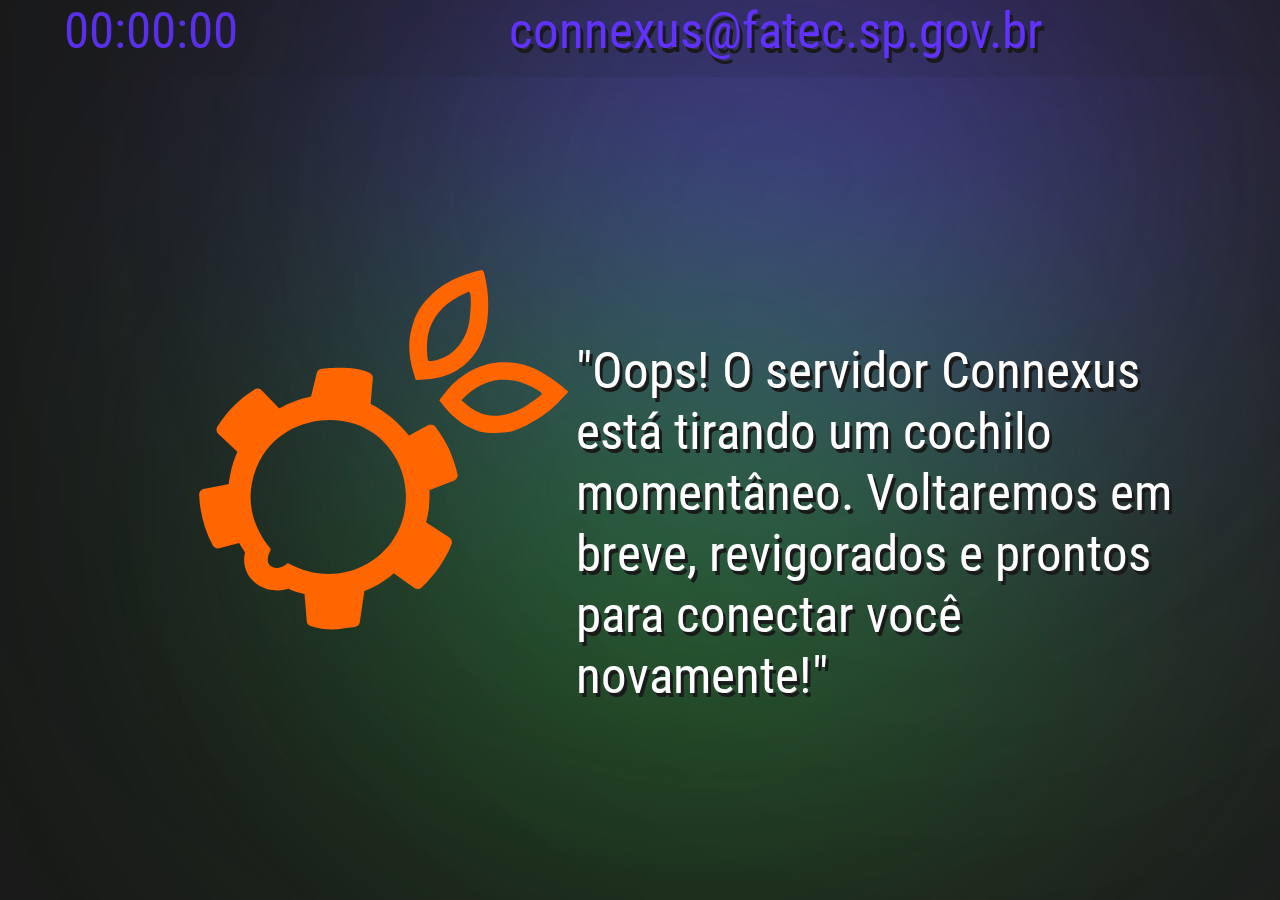
<file: index.html>
<html lang="pt-br">

<head>
    <meta charset="UTF-8">
    <meta name="viewport" content="width=device-width, initial-scale=1.0">
    <title>503 - Page is Off</title>

    <!-- tag meta para imagem do site -->
    <meta property="og:image" content="assets/global/logo_preview.png">
    <!-- tag para descrição do site -->
    <meta name="description" content="Connexus é uma plataforma de conexão entre pessoas e ideias.">
    <!-- tag para autor do site -->
    <meta name="author" content="Connexus">
    <!-- tag para palavras-chave do site -->
    <meta name="keywords"
        content="Connexus, conexão, pessoas, ideias, plataforma, comunicação, inovação, tecnologia, inteligência artificial, IA, citro, projeto, laranja, doenças, pomares, equipe, integrantes, sobre, contato, home">
    <!-- tag para site relacionado -->
    <meta name="site" content="https://teamconnexus.github.io/TeamConnexus/">

    <!-- tag para favicon -->
    <link rel="shortcut icon" href="assets/pages/503/logo_manutenção.svg" type="image/x-icon">

    <!-- tag para fonte -->
    <link rel="preconnect" href="https://fonts.googleapis.com">
    <link rel="preconnect" href="https://fonts.gstatic.com" crossorigin>
    <link
        href="https://fonts.googleapis.com/css2?family=MuseoModerno&family=Roboto+Condensed&family=Staatliches&display=swap"
        rel="stylesheet">

    <!-- link para os estilos -->
    <link rel="stylesheet" href="css/maintenance.css">


   <!-- redirecionamento temporario para a pagina 503 -->
        <meta http-equiv="refresh" content="0;url=assets/pages/503/index.html">
     
   
    <style>

       

       
    </style>
</head>

<body>
    <div class="container">
        <div class="FrutoManutenO">
          <img src="assets/pages/503/logo_manutenção.svg" alt="logo_maintenance" srcset="">
        </div>
        <div class="SiteEmManutenO">SITE EM MANUTENÇÃO</div>
        
        <div class="infosManuten"><div class="relogio"></div>connexus@fatec.sp.gov.br</div>
        
      </div>
      
</body>

<script>

    // função para o relógio
    function relogio() {
        var data = new Date();
        var horas = data.getHours();
        var minutos = data.getMinutes();
        var segundos = data.getSeconds();

        if (horas < 10) {
            horas = "0" + horas;
        }
        if (minutos < 10) {
            minutos = "0" + minutos;
        }
        if (segundos < 10) {
            segundos = "0" + segundos;
        }

        document.querySelector(".relogio").textContent = horas + ":" + minutos + ":" + segundos;
    }
    setInterval(relogio, 1000);
</script>

</html>
</file>
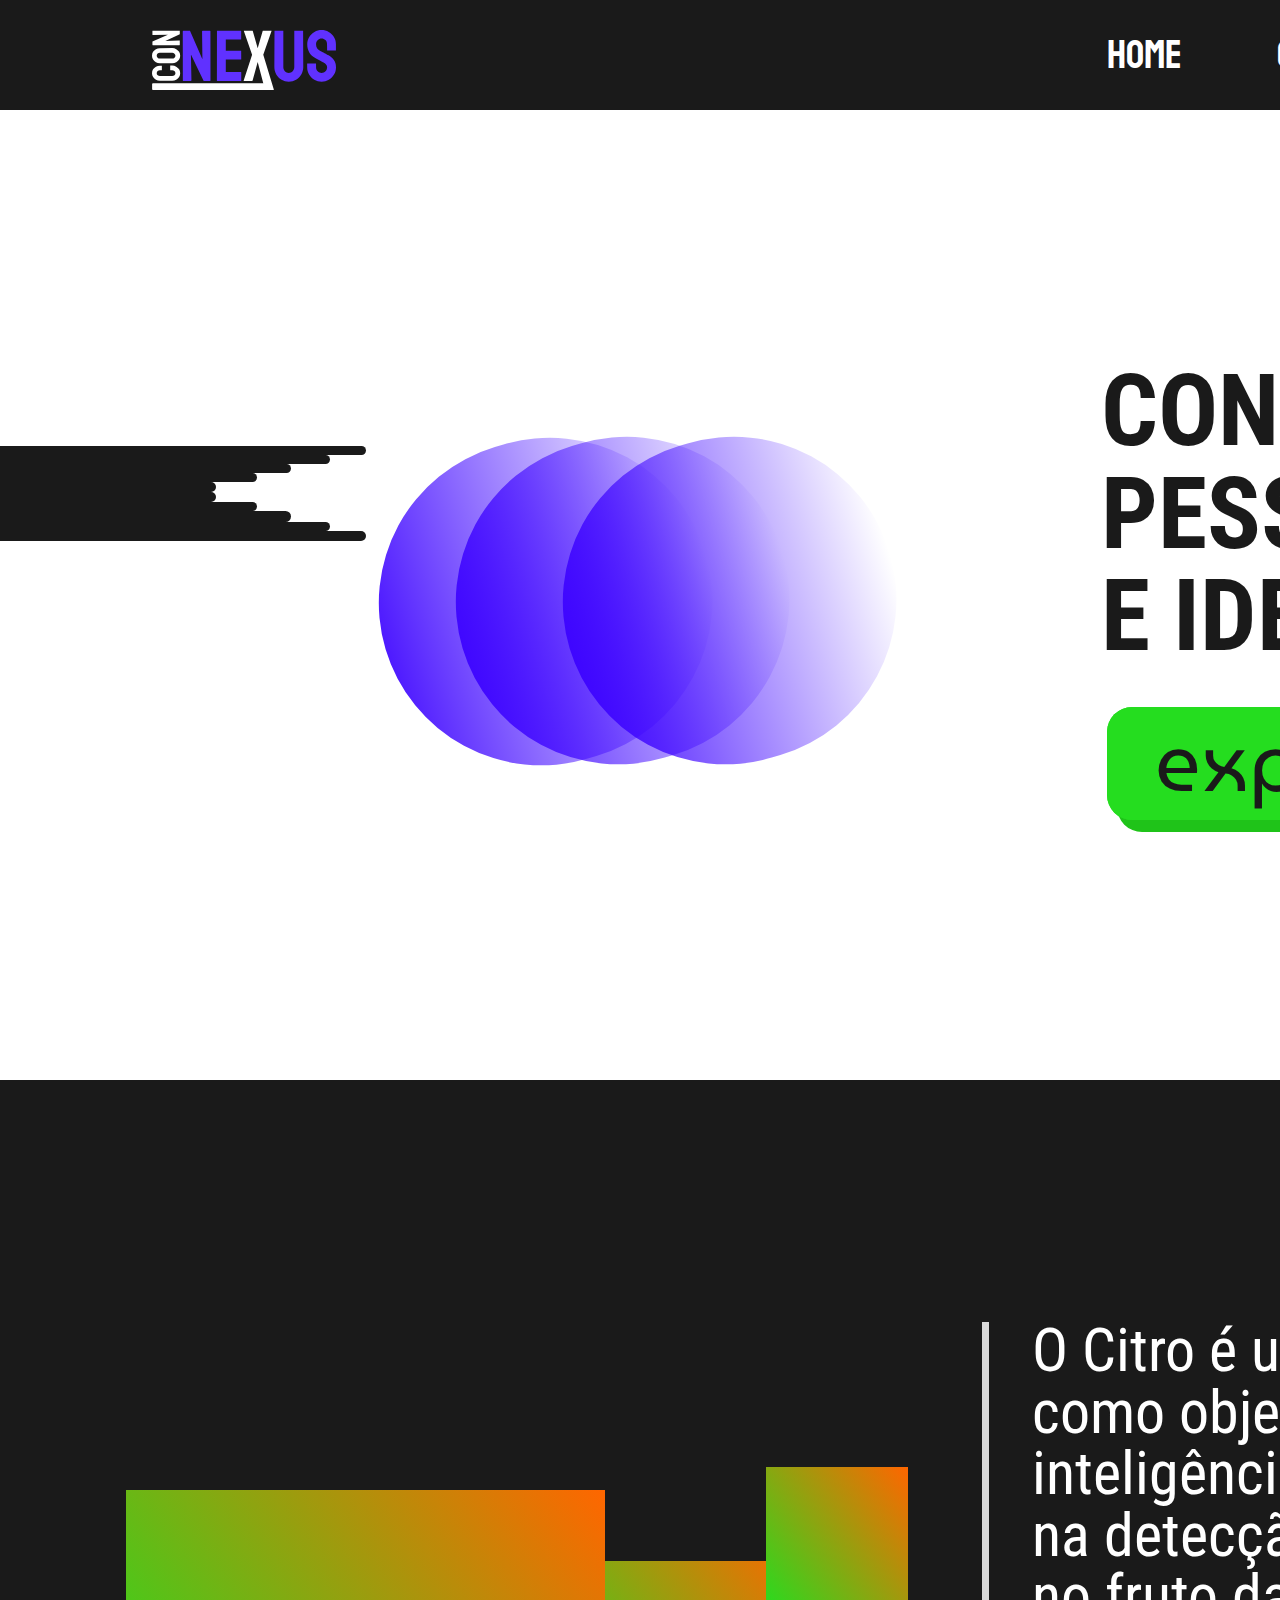
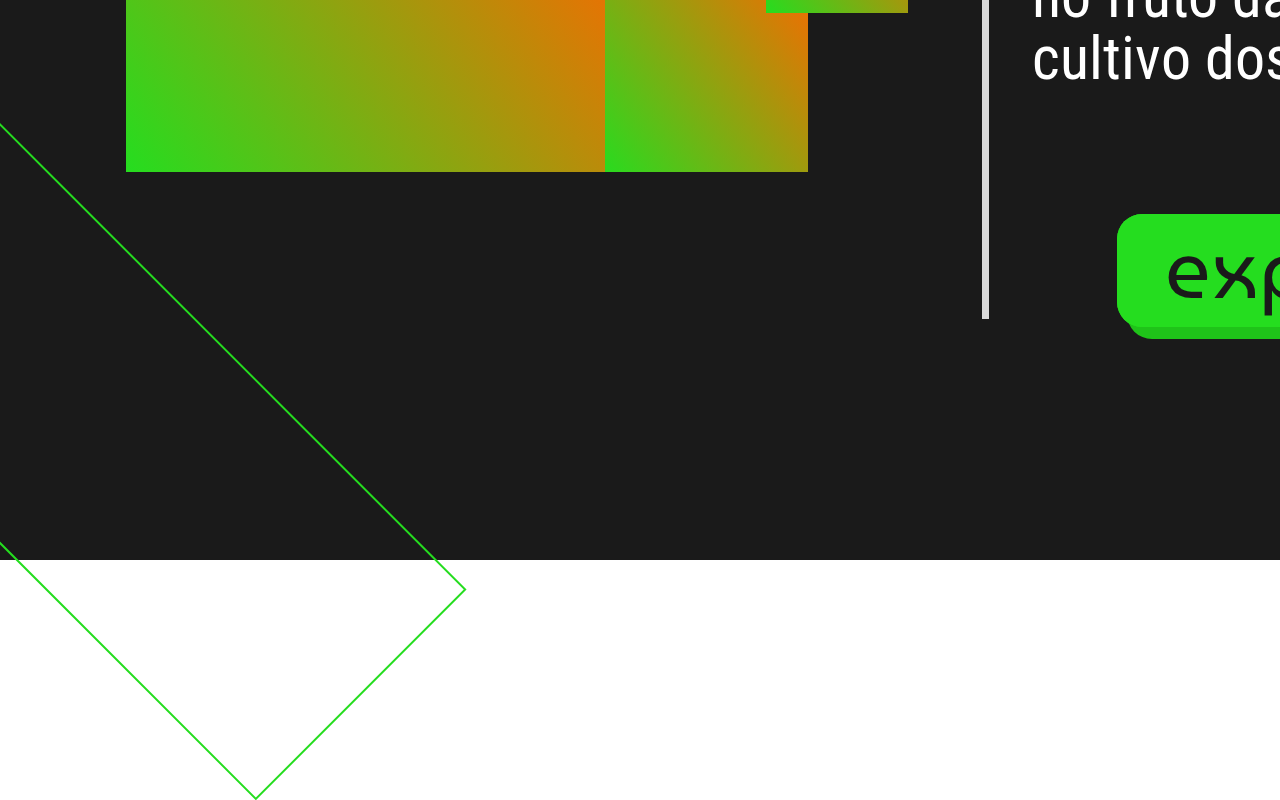
<file: site.connexus/index.html>
<!DOCTYPE html>
<html lang="pt-br">

<head>
    <meta charset="UTF-8">
    <meta name="viewport" content="width=device-width, initial-scale=1.0">
    <title>Connexus</title>
	
	<link rel="preconnect" href="https://fonts.googleapis.com">
<link rel="preconnect" href="https://fonts.gstatic.com" crossorigin>
<link href="https://fonts.googleapis.com/css2?family=MuseoModerno&family=Roboto+Condensed&family=Staatliches&display=swap" rel="stylesheet">
	<style>
	*{
		padding: 0px;
		margin: 0px;
	}
	body {
		
	}
	</style>
</head>

<body>
    <div class="Desktop1"
        style="width: 1920px; height: 1080px; position: relative; /">
        <!-- <div class="TexturaFundo"
            style="width: 1492px; height: 942px; left: 1902px; top: 125px; position: absolute; transform: rotate(180deg); transform-origin: 0 0; border: 2px rgba(58.18, 0, 255, 0.80) solid">
        </div> -->
        <!--<div class="SombraTexto"
            style="width: 560.50px; height: 279.10px; left: 1109px; top: 380px; position: absolute; background: rgba(91, 48, 241, 0.76)">
        </div>-->
        <div class="NavBase"
            style="width: 1920px; height: 110px; left: 0px; top: 0px; position: absolute; background: #1A1A1A"></div>
        <div class="LogoConnexus" style="width: 184px; height: 60px; left: 152px; top: 30px; position: absolute">
            <img src="../assets/logo_connexus.svg" alt="">
        </div>
        <div class="BolinhasFofas" style="width: 599px; height: 401.58px; left: 339px; top: 403px; position: absolute">
            <div class="Ellipse5"
                style="width: 324.72px; height: 334.28px; left: 92.79px; top: 401.58px; position: absolute; transform: rotate(-106.60deg); transform-origin: 0 0; opacity: 0.90; background: linear-gradient(180deg, #3A00FF 0%, rgba(58.18, 0, 255, 0) 100%); border-radius: 9999px">
            </div>
            <div class="Ellipse4"
                style="width: 324.72px; height: 334.28px; left: 170.33px; top: 400.85px; position: absolute; transform: rotate(-106.60deg); transform-origin: 0 0; opacity: 0.90; background: linear-gradient(180deg, #3A00FF 0%, rgba(58.18, 0, 255, 0) 100%); border-radius: 9999px">
            </div>
            <div class="Ellipse3"
                style="width: 324.72px; height: 334.28px; left: 276.97px; top: 400.85px; position: absolute; transform: rotate(-106.60deg); transform-origin: 0 0; opacity: 0.90; background: linear-gradient(180deg, #3A00FF 0%, rgba(58.18, 0, 255, 0) 100%); border-radius: 9999px">
            </div>
        </div>
        <div class="Nav"
            style="left: 1107px; top: 30px; position: absolute; justify-content: flex-start; align-items: flex-start; gap: 95px; display: inline-flex">
            <div class="Home"
                style="color: white; font-size: 40px; font-family: Staatliches; font-weight: 400; word-wrap: break-word">
                home</div>
            <div class="Citro"
                style="color: white; font-size: 40px; font-family: Staatliches; font-weight: 400; word-wrap: break-word">
                CITRO</div>
            <div class="Sobre"
                style="color: white; font-size: 40px; font-family: Staatliches; font-weight: 400; word-wrap: break-word">
                SOBRE</div>
            <div class="Contato"
                style="color: white; font-size: 40px; font-family: Staatliches; font-weight: 400; word-wrap: break-word">
                contato</div>
        </div>
        <div class="Texto"
            style="width: 651px; height: 330px; left: 1101px; top: 360px; position: absolute; color: #1A1A1A; font-size: 100px; font-family: Roboto Condensed; font-weight: 700; line-height: 102.69px; word-wrap: break-word">
            CONECTANDO PESSOAS <br />E IDEIAS</div>
        <div class="RisquinhosFofos"
            style="width: 446px; left: -80px; top: 446px; position: absolute; flex-direction: column; justify-content: space-between; align-items: flex-start; display: inline-flex">
            <div class="Rectangle19" style="width: 446px; height: 9px; background: #1A1A1A; border-radius: 20px"></div>
            <div class="Rectangle18" style="width: 410px; height: 9px; background: #1A1A1A; border-radius: 20px"></div>
            <div class="Rectangle17" style="width: 371px; height: 9px; background: #1A1A1A; border-radius: 20px"></div>
            <div class="Rectangle16" style="width: 337px; height: 9px; background: #1A1A1A; border-radius: 20px"></div>
            <div class="Rectangle14" style="width: 296px; height: 10px; background: #1A1A1A; border-radius: 20px"></div>
            <div class="Rectangle13" style="width: 296px; height: 10px; background: #1A1A1A; border-radius: 20px"></div>
            <div class="Rectangle15" style="width: 337px; height: 9px; background: #1A1A1A; border-radius: 20px"></div>
            <div class="Rectangle12" style="width: 371px; height: 11px; background: #1A1A1A; border-radius: 20px"></div>
            <div class="Rectangle11" style="width: 410px; height: 9px; background: #1A1A1A; border-radius: 20px"></div>
            <div class="Rectangle10" style="width: 446px; height: 10px; background: #1A1A1A; border-radius: 20px"></div>
        </div>
        <div class="SombraBotOVerde"
            style="width: 363px; height: 93px; padding: 10px; left: 1117px; top: 719px; position: absolute; background: #1FC319; border-radius: 25px">
        </div>
        <div class="BotOVerde"
            style="width: 363px; height: 93px; padding: 10px; left: 1107px; top: 707px; position: absolute; background: #25DD1F; border-radius: 25px; justify-content: center; align-items: center; gap: 10px; display: inline-flex">
            <div class="Explore"
                style="color: #1A1A1A; font-size: 80px; font-family: MuseoModerno; font-weight: 500; line-height: 82.15px; word-wrap: break-word">
                explore</div>
        </div>
        <div class="AlgumaCoisaIndefinida"
            style="width: 363px; height: 93px; padding: 10px; left: 1107px; top: 707px; position: absolute; background: #25DD1F; border-radius: 25px; justify-content: center; align-items: center; gap: 10px; display: inline-flex">
            <div class="Explore"
                style="color: #1A1A1A; font-size: 80px; font-family: MuseoModerno; font-weight: 400; line-height: 82.15px; word-wrap: break-word">
                explore</div>
        </div>
    </div>
	<div class="Projeto" style="width: 1920px; height: 1080px; position: relative; background: #1A1A1A">
  <div class="Base2V2" style="width: 782.42px; height: 305.25px; left: 126px; top: 387px; position: absolute">
    <div class="Bordas" style="width: 310.41px; height: 305.25px; left: 472.01px; top: 0px; position: absolute">
      <div class="Vector" style="width: 209.80px; height: 211.47px; left: -0px; top: 93.77px; position: absolute; background: linear-gradient(52deg, #25DD1F 0%, #FF6600 100%)"></div>
      <div class="Frame1Traced" style="width: 142.56px; height: 145.86px; left: 167.84px; top: -0px; position: absolute; background: linear-gradient(52deg, #25DD1F 0%, #FF6600 100%)"></div>
    </div>
    <div class="Citr" style="width: 478.54px; height: 282.12px; left: -0px; top: 22.84px; position: absolute; background: linear-gradient(52deg, #25DD1F 0%, #FF6600 100%)"></div>
  </div>
  <div class="OCitroUmProjetoQueTemComoObjetivoUsarDaInteligNciaArtificialParaAuxiliarNaDetecODeCertasDoenAsNoFrutoDaLaranjaDuranteOCultivoDosPomares" style="width: 806px; height: 811px; left: 1032px; top: 240px; position: absolute; color: white; font-size: 60px; font-family: Roboto Condensed; font-weight: 400; line-height: 61.61px; word-wrap: break-word">O Citro é um projeto que tem como objetivo usar da inteligência artificial para auxiliar na detecção de certas doenças no fruto da laranja durante o cultivo dos pomares.</div>
  <div class="Vector" style="width: 693.61px; height: 294.09px; left: 1459px; top: 1109.46px; position: absolute; transform: rotate(-45deg); transform-origin: 0 0; border: 2px #25DD1F solid"></div>
  <div class="Vector" style="width: 693.61px; height: 294.09px; left: -27.05px; top: 616px; position: absolute; transform: rotate(45deg); transform-origin: 0 0; border: 2px #25DD1F solid"></div>
  <div class="Rectangle20" style="width: 7px; height: 597px; left: 982px; top: 242px; position: absolute; background: #D9D9D9"></div>
  <div class="BotO" style="width: 373px; height: 105px; left: 1117px; top: 734px; position: absolute">
    <div class="SombraBotOVerde" style="width: 363px; height: 93px; padding: 10px; left: 10px; top: 12px; position: absolute; background: #1FC319; border-radius: 25px"></div>
    <div class="BotOVerde" style="width: 363px; height: 93px; padding: 10px; left: 0px; top: 0px; position: absolute; background: #25DD1F; border-radius: 25px; justify-content: center; align-items: center; gap: 10px; display: inline-flex">
      <div class="Explore" style="color: #1A1A1A; font-size: 80px; font-family: MuseoModerno; font-weight: 500; line-height: 82.15px; word-wrap: break-word">explore</div>
    </div>
    <div class="AlgumaCoisaIndefinida" style="width: 363px; height: 93px; padding: 10px; left: 0px; top: 0px; position: absolute; background: #25DD1F; border-radius: 25px; justify-content: center; align-items: center; gap: 10px; display: inline-flex">
      <div class="Explore" style="color: #1A1A1A; font-size: 80px; font-family: MuseoModerno; font-weight: 400; line-height: 82.15px; word-wrap: break-word">explore</div>
    </div>
  </div>
</div>
</body>

</html>
</file>
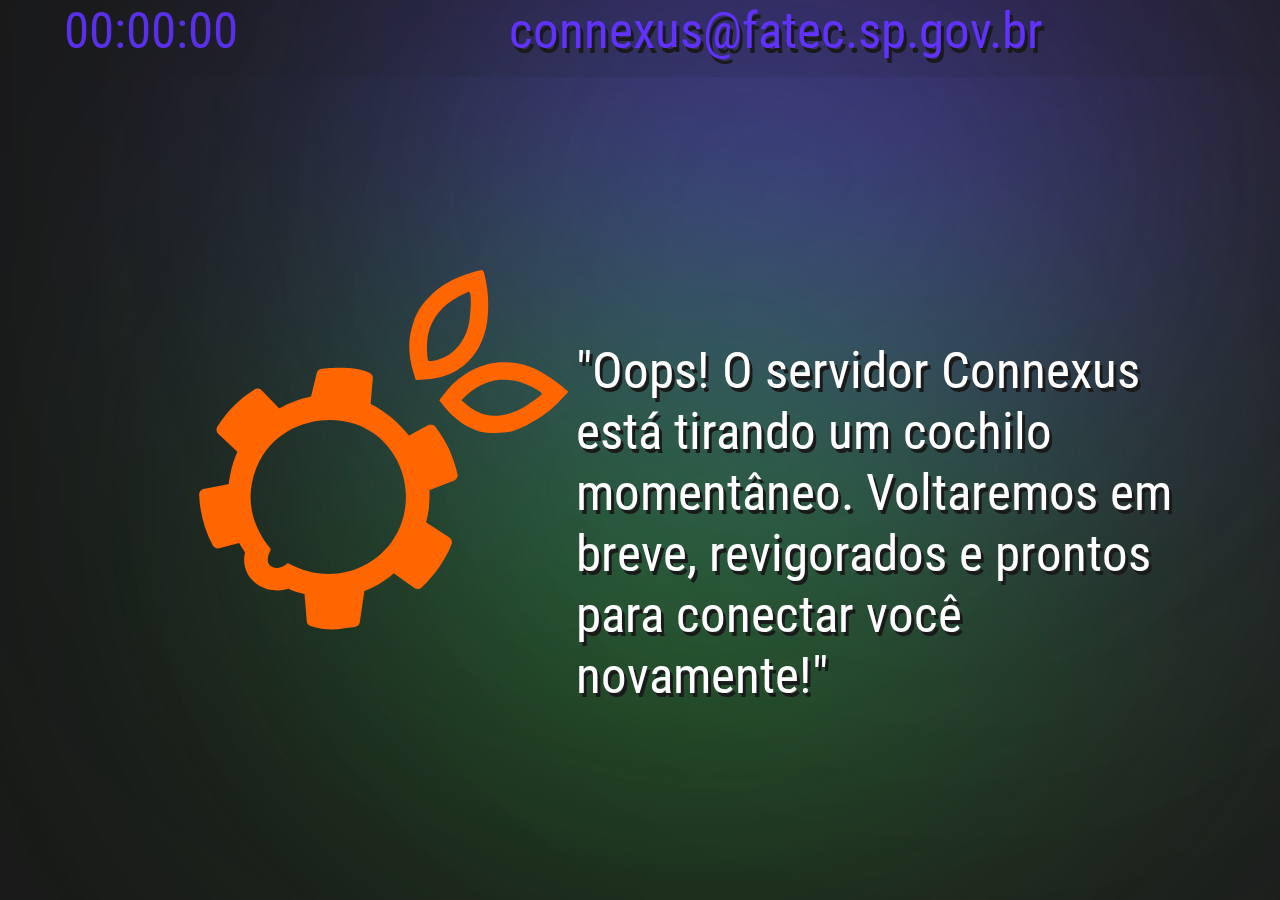
<file: assets/pages/503/index.html>
<!DOCTYPE html>
<html lang="en">
<head>
    <meta charset="UTF-8">
    <meta name="viewport" content="width=device-width, initial-scale=1.0">
    <title>503 - Temp Redirect</title>

    <!-- tag meta para imagem do site -->
    <meta property="og:image" content="assets/global/logo_preview.png">
    <!-- tag para descrição do site -->
    <meta name="description" content="Connexus é uma plataforma de conexão entre pessoas e ideias.">
    <!-- tag para autor do site -->
    <meta name="author" content="Connexus">
    <!-- tag para palavras-chave do site -->
    <meta name="keywords"
        content="Connexus, conexão, pessoas, ideias, plataforma, comunicação, inovação, tecnologia, inteligência artificial, IA, citro, projeto, laranja, doenças, pomares, equipe, integrantes, sobre, contato, home">
    <!-- tag para site relacionado -->
    <meta name="site" content="https://teamconnexus.github.io/TeamConnexus/">

    <!-- tag para favicon -->
    <link rel="shortcut icon" href="../../logos/CONX.svg" type="image/x-icon">

    <!-- tag para fonte -->
    <link rel="preconnect" href="https://fonts.googleapis.com">
    <link rel="preconnect" href="https://fonts.gstatic.com" crossorigin>
    <link
        href="https://fonts.googleapis.com/css2?family=MuseoModerno&family=Roboto+Condensed&family=Staatliches&display=swap"
        rel="stylesheet">

    <link rel="stylesheet" href="css/style.css">

    
</head>
<body>
    <div class="em-manuten-o">
        <div class="luzes-fundo">
          <div class="ellipse-5"></div>
          <div class="ellipse-6"></div>
          <div class="ellipse-9"></div>
          <div class="ellipse-7"></div>
          <div class="ellipse-10"></div>
          <div class="ellipse-52"></div>
        </div>
        <div class="relogio">00:00:00</div>
        <div
          class="texto-oops-p"
        >
          &quot;Oops! O servidor Connexus está tirando um cochilo momentâneo.
          Voltaremos em breve, revigorados e prontos para conectar você
          novamente!&quot;
        </div>
        <div
          class="texto-oops-b"
        >
          &quot;Oops! O servidor Connexus está tirando um cochilo momentâneo.
          Voltaremos em breve, revigorados e prontos para conectar você
          novamente!&quot;
        </div>
        <div class="nav"></div>
        <div class="email">connexus@fatec.sp.gov.br</div>
        <div class="email2">connexus@fatec.sp.gov.br</div>

        <img class="erro-503" src="../503/logo_manutenção.svg" alt="" srcset="">
        
      </div>
      
    <script>
    
        // função para o relógio
        function relogio() {
            var data = new Date();
            var horas = data.getHours();
            var minutos = data.getMinutes();
            var segundos = data.getSeconds();
    
            if (horas < 10) {
                horas = "0" + horas;
            }
            if (minutos < 10) {
                minutos = "0" + minutos;
            }
            if (segundos < 10) {
                segundos = "0" + segundos;
            }
    
            document.querySelector(".relogio").textContent = horas + ":" + minutos + ":" + segundos;
        }
        setInterval(relogio, 1000);
    </script>
</body>
</html>
</file>
<file: css/maintenance.css>
:root {
    --preto-claro: #1a1a1a;
    --roxo : #6031ff;
}

* {
    margin: 0;
    padding: 0;
   
}

body {
    font-family: 'Roboto Condensed', sans-serif;
    color: var(--roxo);
    text-align: center;
    background-color: var(--preto-claro);

    width: 100vw;
    height: 100vh;
    /* 100% da altura da viewport */
 
    background: #1A1A1A;
    display: flex;
    flex-direction: column;
    /* Alinhe os filhos na vertical */
    justify-content: center;
    /* Centralize verticalmente */
    align-items: center;
    /* Centralize horizontalmente */
}

.FrutoManutenO {
    
    /* 50% da largura do pai (EmManutenO) */
    position: relative;
    display: flex;
    flex-direction: column;
    /* Alinhe os filhos na vertical */
    justify-content: center;
    /* Centralize verticalmente */
    align-items: center;
    /* Centralize horizontalmente  */
    
}

.FrutoManutenO img {

    /* fazer com que a imagem diminua de tamanho confome a tela */
    max-width: 100%;
    max-height: 100%;
    /* 100% da largura do pai (EmManutenO) */
    
    width: 100%;
    /* 100% da largura do pai (EmManutenO) */
    height: 100%;
    /* 100% da altura do pai (EmManutenO) */
  
    left: 50%;
    /* Centralize horizontalmente */
    top: 0;
    /* Posicione a 50% da altura do pai (EmManutenO) */
    
    transform: translate3d(0, -10%, 0);
   
   
} 

.infosManuten {
    text-align: center;
  
    font-size: 5vw;
    /* Tamanho de fonte responsivo em relação à largura da viewport */

    font-weight: 400;
    word-wrap: break-word;
    position: absolute;
    left: 50%;
    /* Centralize horizontalmente */
    top: 75%;
    /* Posicione a 80% da altura do pai (EmManutenO) */
    transform: translateX(-50%);
    /* Centralize horizontalmente */
}

.SiteEmManutenO {
    text-align: center;
    
    font-size: 5vw;
    /* Tamanho de fonte responsivo em relação à largura da viewport */

    font-weight: 400;
    word-wrap: break-word;
    position: absolute;
    left: 50%;
    /* Centralize horizontalmente */
    top: 15%;
    /* Posicione a 10% da altura do pai (EmManutenO) */
    transform: translateX(-50%);
    /* Centralize horizontalmente */
}

.relogio {
    /* Posicione a 50% da altura do pai (EmManutenO) */
    transform: translateX(-5%);
    /* Centralize horizontalmente */
}
</file>
<file: assets/pages/503/css/style.css>
* {
    box-sizing: border-box;
    padding: 0;
    margin: 0;
}

.em-manuten-o {

    width: 100vw;
    position: relative;
    overflow-y: auto;
    font-family: 'Roboto Condensed', sans-serif;
    width: 100vw;
    height: 100vh;
    /* 100% da altura da viewport */
    background: #1A1A1A;
    display: flex;
    flex-direction: column;
    /* Alinhe os filhos na vertical */
    justify-content: center;
    /* Centralize verticalmente */
    align-items: center;
    /* Centralize horizontalmente */
}

.luzes-fundo {
    position: absolute;
    inset: 0;
}

.ellipse-5 {
    background: rgba(217, 217, 217, 0.27);
    border-radius: 50%;
    width: 50%;
    height: 50%;
    position: absolute;
    left: 50%;
    top:10%;
    filter: blur(400px);
}

.ellipse-6 {
    background: #6031ff;
    border-radius: 50%;
    width: 50%;
    height: 50%;
    position: absolute;
    left: 35%;
    top: -48px;
    filter: blur(250px);
}
/* 
.ellipse-9 {
    background: rgba(96, 49, 255, 0.49);
    border-radius: 50%;
    width: 50%;
    height: 50%;
    position: absolute;
    left: -486.44px;
    top: 666.06px;
    filter: blur(275px);
} */

.ellipse-7 {
    background: rgba(37, 221, 31, 0.66);
    border-radius: 50%;
    width: 50%;
    height: 50%;
    position: absolute;
    left: 30%;
    top: 30%;
    filter: blur(250px);
}
/*
.ellipse-10 {
    background: rgba(37, 221, 31, 0.47);
    border-radius: 50%;
    width: 443.45px;
    height: 334.88px;
    position: absolute;
    left: 180.27px;
    top: 819.12px;
    filter: blur(250px);
}
 
.ellipse-52 {
    background: rgba(217, 217, 217, 0.2);
    border-radius: 50%;
    width: 50%;
    height: 50%;
    position: absolute;
    left: -720px;
    top: 809.3px;
    filter: blur(400px);
} */

.relogio {
    color: #6031ff;
    text-align: left;
    font: 400 4vw "roboto condensed", sans-serif;
    padding: 0;
    box-sizing: border-box;
    position: absolute;
    /* converter o left e o toppara porcentagem */
    left: 5%;
    top: 0%;
}

.texto-oops-p {

    z-index: 2;
    color: #1a1a1a;

    text-align: left;
    font: 400 4vw "roboto condensed", sans-serif;
  
    position: absolute;
    /* left: 50%;
    top: 40%; */
    transform: translate(40.5%, 21%);
    width: 50%
}

.texto-oops-b {

    z-index: 2;
    color: #ffffff;
    text-align: left;
    font: 400 4vw "roboto condensed", sans-serif;
    
    position: absolute;
    /* left: 50%;
    top: 40%; */
    transform: translate(40%, 20%);
    width: 50%
}

.nav {
    background: #1a1a1a;
    opacity: 0.1;
    width: 100%;
    height: 6vw;
    position: absolute;
    align-items: flex-end;
    display: flex;
    left: 0px;
    top: 0px;
}

.email {
    color: #1a1a1a;
    text-align: left;
    font: 400 4vw "roboto condensed", sans-serif;
    position: absolute;
    left: 40%;
    top: 0.5%;
}

.email2 {
    color: #6031ff;
    text-align: left;
    font: 400 4vw "roboto condensed", sans-serif;
    position: absolute;
    left: 39.8%;
    top: 0%;
}

.erro-503 {
    z-index: 1;
    position: absolute;
    left: 10%;
    top: 30%;
    width: 40vw;
    height: 40vh;
    overflow: visible;
}
</file>
